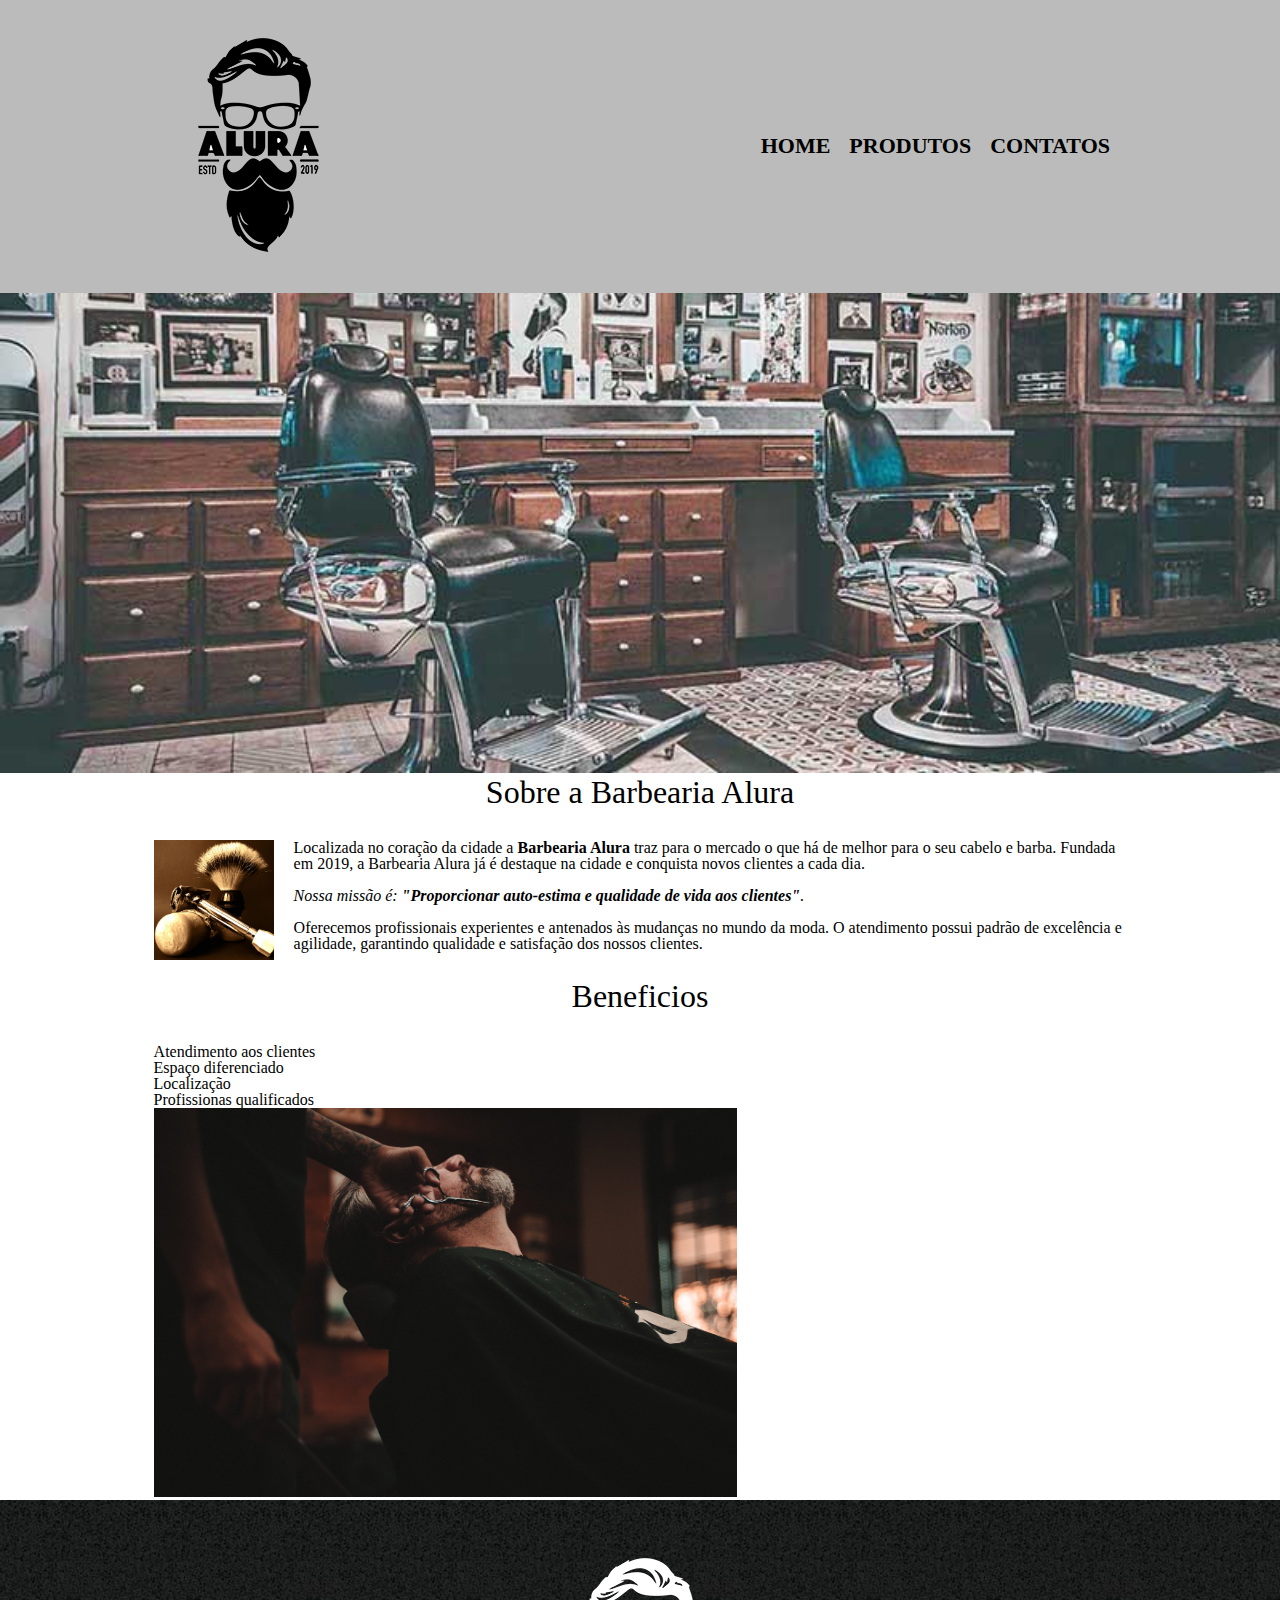
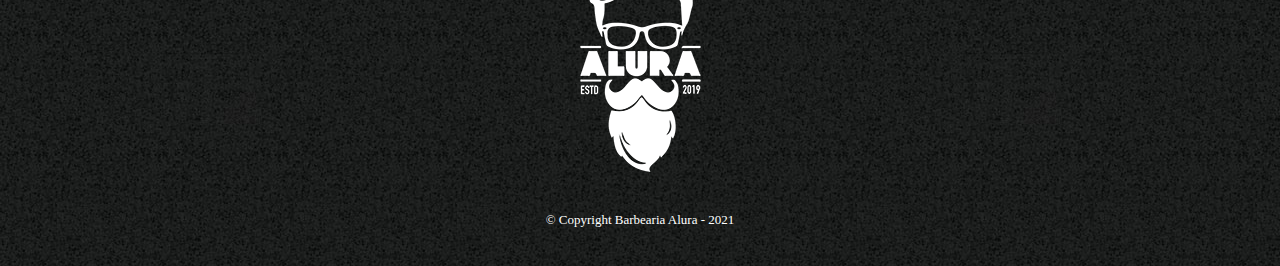
<file: Aula1/index.html>
<!DOCTYPE html>

<html lang="pt-br">

    <head>
        <meta charset="UTF-8">
        <title>Barbearia Alura</title>
        <link rel="stylesheet" href="reset.css">
        <link rel="stylesheet" href="style.css">        
    </head>

    <body>
        <header>
            <div class="box">
                <h1><img src="imagens\logo.png" alt="Logo da Barbearia Alura"></h1>
                <nav>
                    <ul>
                        <li><a href="index.html">Home</a></li>
                        <li><a href="produtos.html">Produtos</a></li>
                        <li><a href="contatos.html">Contatos</a></li>
                    </ul>
                </nav>
            </div>
        </header>

        <img class="banner" src="banner.jpg" alt="">

        <main class="main-index">
            <section class="main">
                <h2 class="main-title">Sobre a Barbearia Alura</h2>

                <img class="utensils" src="utensilios.jpg" alt="Utensílios do barbeiro.">
                <p>Localizada no coração da cidade a <strong>Barbearia Alura</strong> traz para o mercado o que há de melhor para o seu cabelo e barba. 
                Fundada em 2019, a Barbearia Alura já é destaque na cidade e conquista novos clientes a cada dia.</p>

                <p id="mission"><em>Nossa missão é: <strong>"Proporcionar auto-estima e qualidade de vida aos clientes"</strong>.</em></p>

                <p>Oferecemos profissionais experientes e antenados às mudanças no mundo da moda. 
                O atendimento possui padrão de excelência e agilidade, garantindo qualidade e satisfação dos nossos clientes.</p>
            </section>

            <section class="benefits">
                <h3 class="main-title">Beneficios</h3>

                <ul>
                    <li class="itens">Atendimento aos clientes</li>
                    <li class="itens">Espaço diferenciado</li>
                    <li class="itens">Localização</li>
                    <li class="itens">Profissionas qualificados</li>
                </ul>

                <img src="beneficios.jpg" class="imagebenefits" alt="">
            </section>
        </main>
        <footer>
            <img src="imagens\logo-branco.png" alt="Logo da Barbearia Alura">
            <p class="copyright">&copy; Copyright Barbearia Alura - 2021</p>
        </footer>
    </body>
    
</html>
</file>
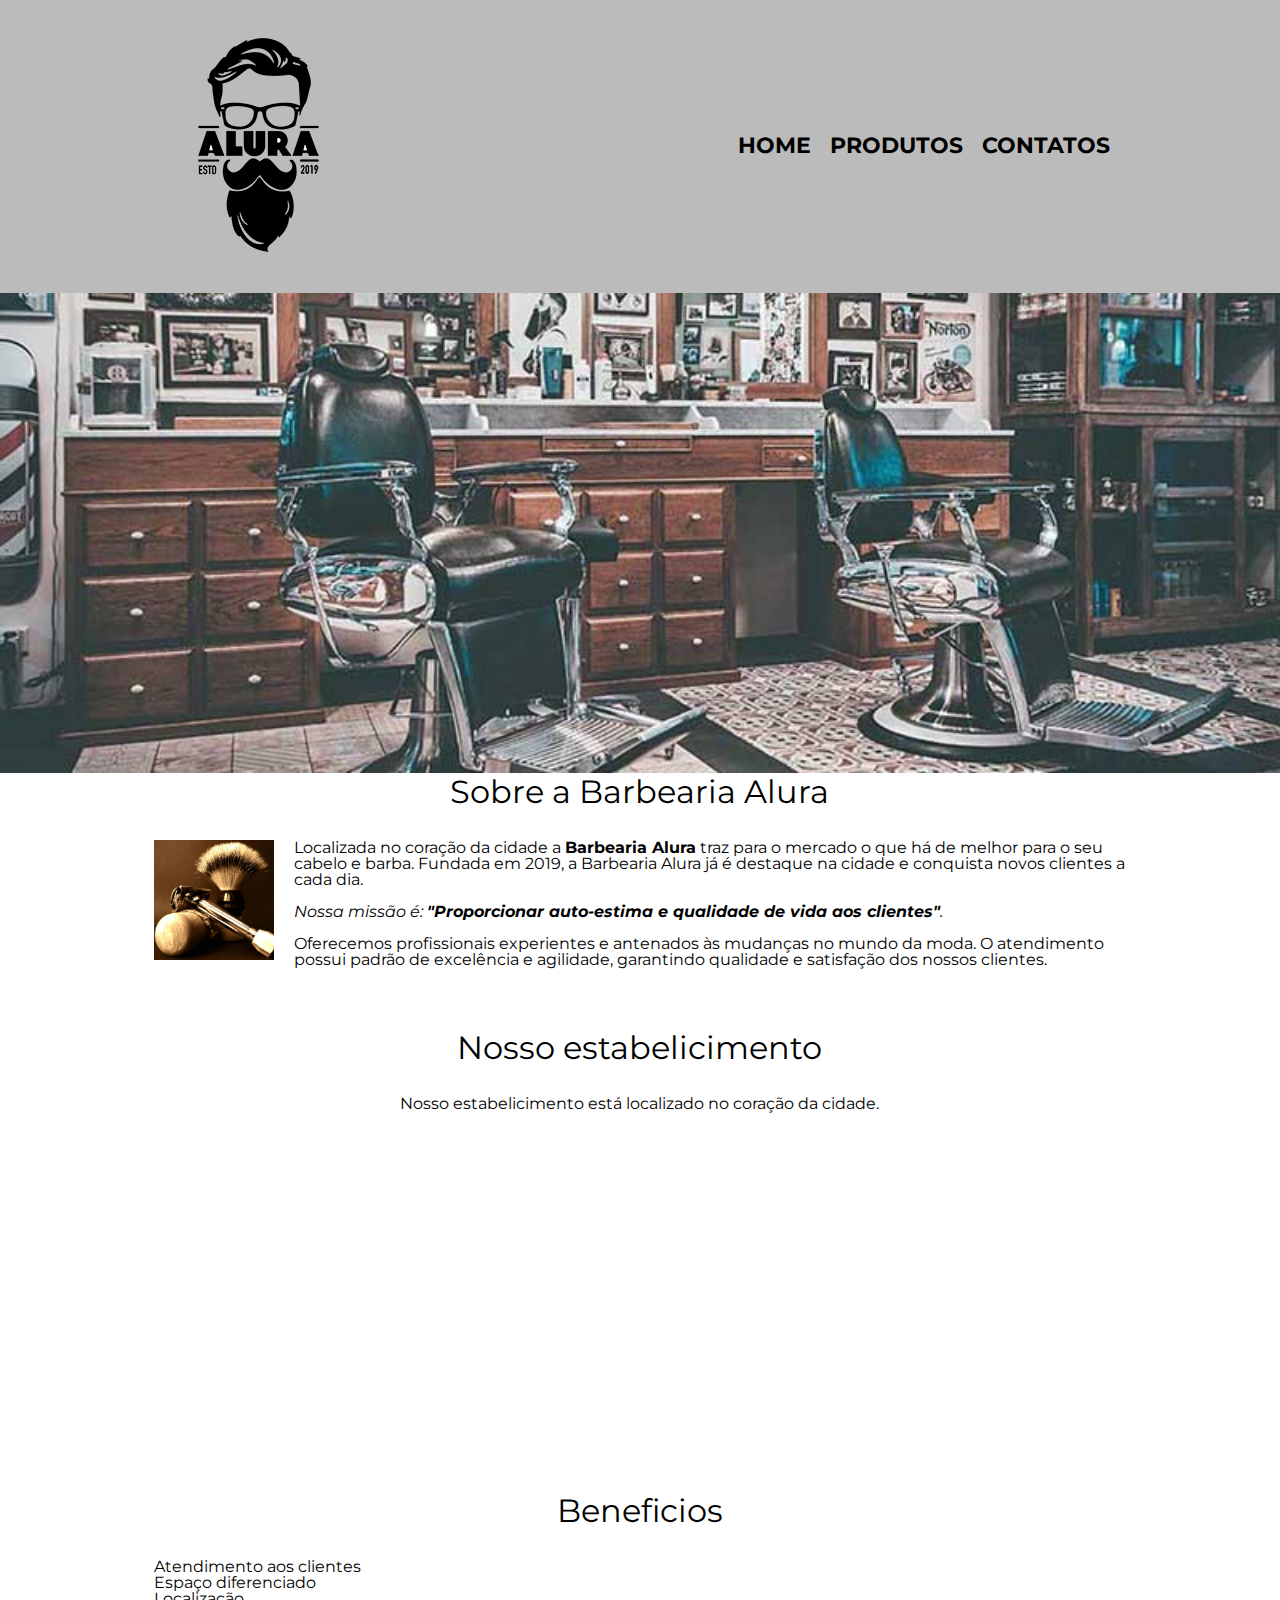
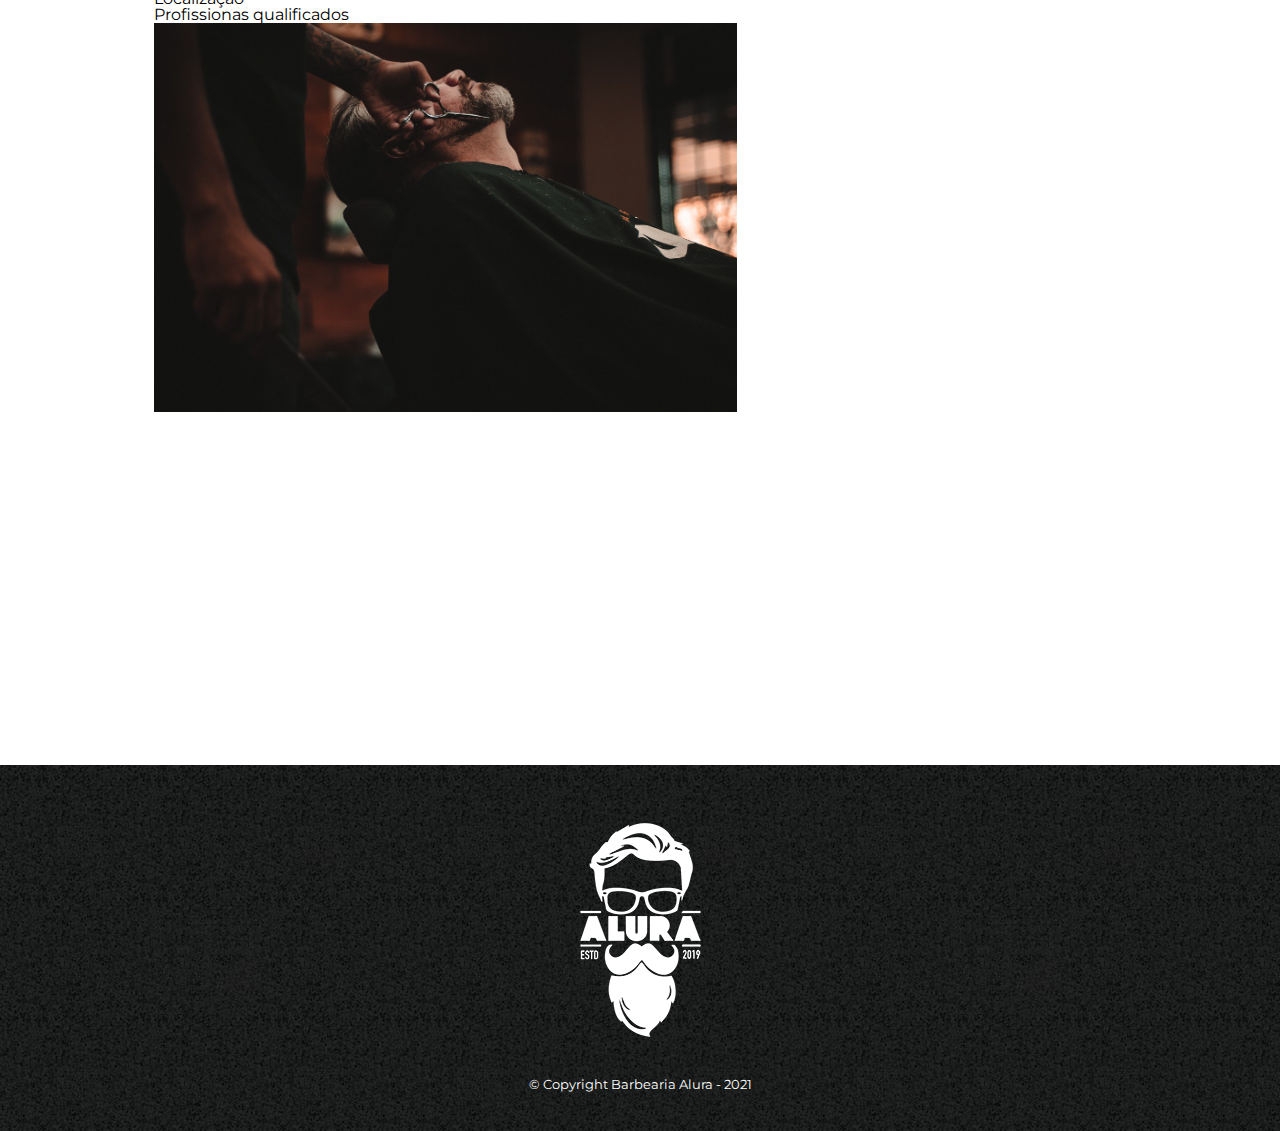
<file: Aula2/index.html>
<!DOCTYPE html>

<html lang="pt-br">

    <head>
        <meta charset="UTF-8">
        <title>Barbearia Alura</title>
        <link rel="stylesheet" href="reset.css">
        <link rel="stylesheet" href="style.css"> 
        <link href="https://fonts.googleapis.com/css?family=Montserrat&display=swap" rel="stylesheet">       
    </head>

    <body>
        <header>
            <div class="box">
                <h1><img src="imagens\logo.png" alt="Logo da Barbearia Alura"></h1>
                <nav>
                    <ul>
                        <li><a href="index.html">Home</a></li>
                        <li><a href="produtos.html">Produtos</a></li>
                        <li><a href="contatos.html">Contatos</a></li>
                    </ul>
                </nav>
            </div>
        </header>

        <img class="banner" src="banner.jpg" alt="">

        <main class="main-index">
            <section class="main">
                <h2 class="main-title">Sobre a Barbearia Alura</h2>

                <img class="utensils" src="utensilios.jpg" alt="Utensílios do barbeiro.">
                <p>Localizada no coração da cidade a <strong>Barbearia Alura</strong> traz para o mercado o que há de melhor para o seu cabelo e barba. 
                Fundada em 2019, a Barbearia Alura já é destaque na cidade e conquista novos clientes a cada dia.</p>

                <p id="mission"><em>Nossa missão é: <strong>"Proporcionar auto-estima e qualidade de vida aos clientes"</strong>.</em></p>

                <p>Oferecemos profissionais experientes e antenados às mudanças no mundo da moda. 
                O atendimento possui padrão de excelência e agilidade, garantindo qualidade e satisfação dos nossos clientes.</p>
            </section>

            <section class="map">
                <h3 class="main-title">Nosso estabelicimento</h3>
                <p>Nosso estabelicimento está localizado no coração da cidade.</p>
                <iframe src="https://www.google.com/maps/embed?pb=!1m18!1m12!1m3!1d3656.448598130907!2d-46.634653385542414!3d-
                23.588239368469353!2m3!1f0!2f0!3f0!3m2!1i1024!2i768!4f13.1!3m3!1m2!1s0x94ce5a2b2ed7f3a1%3A0xab35da2f5ca62674!2
                sCaelum%20-%20Escola%20de%20Tecnologia!5e0!3m2!1spt-BR!2sbr!4v1580916426151!5m2!1spt-BR!2sbr" 
                width="100%" height="300" frameborder="0" style="border:0;" allowfullscreen=""></iframe>

            </section>

            <section class="benefits">
                <h3 class="main-title">Beneficios</h3>

                <ul>
                    <li class="itens">Atendimento aos clientes</li>
                    <li class="itens">Espaço diferenciado</li>
                    <li class="itens">Localização</li>
                    <li class="itens">Profissionas qualificados</li>
                </ul>

                <img src="beneficios.jpg" class="imagebenefits" alt="">
                <div class="video">
                    <iframe width="560" height="315" src="https://www.youtube.com/embed/wcVVXUV0YUY" 
                    frameborder="0" allow="accelerometer; autoplay; encrypted-media; gyroscope; picture-in-picture" allowfullscreen>
                    </iframe>
                </div>
            </section>
        </main>
        <footer>
            <img src="imagens\logo-branco.png" alt="Logo da Barbearia Alura">
            <p class="copyright">&copy; Copyright Barbearia Alura - 2021</p>
        </footer>
    </body>
    
</html>
</file>
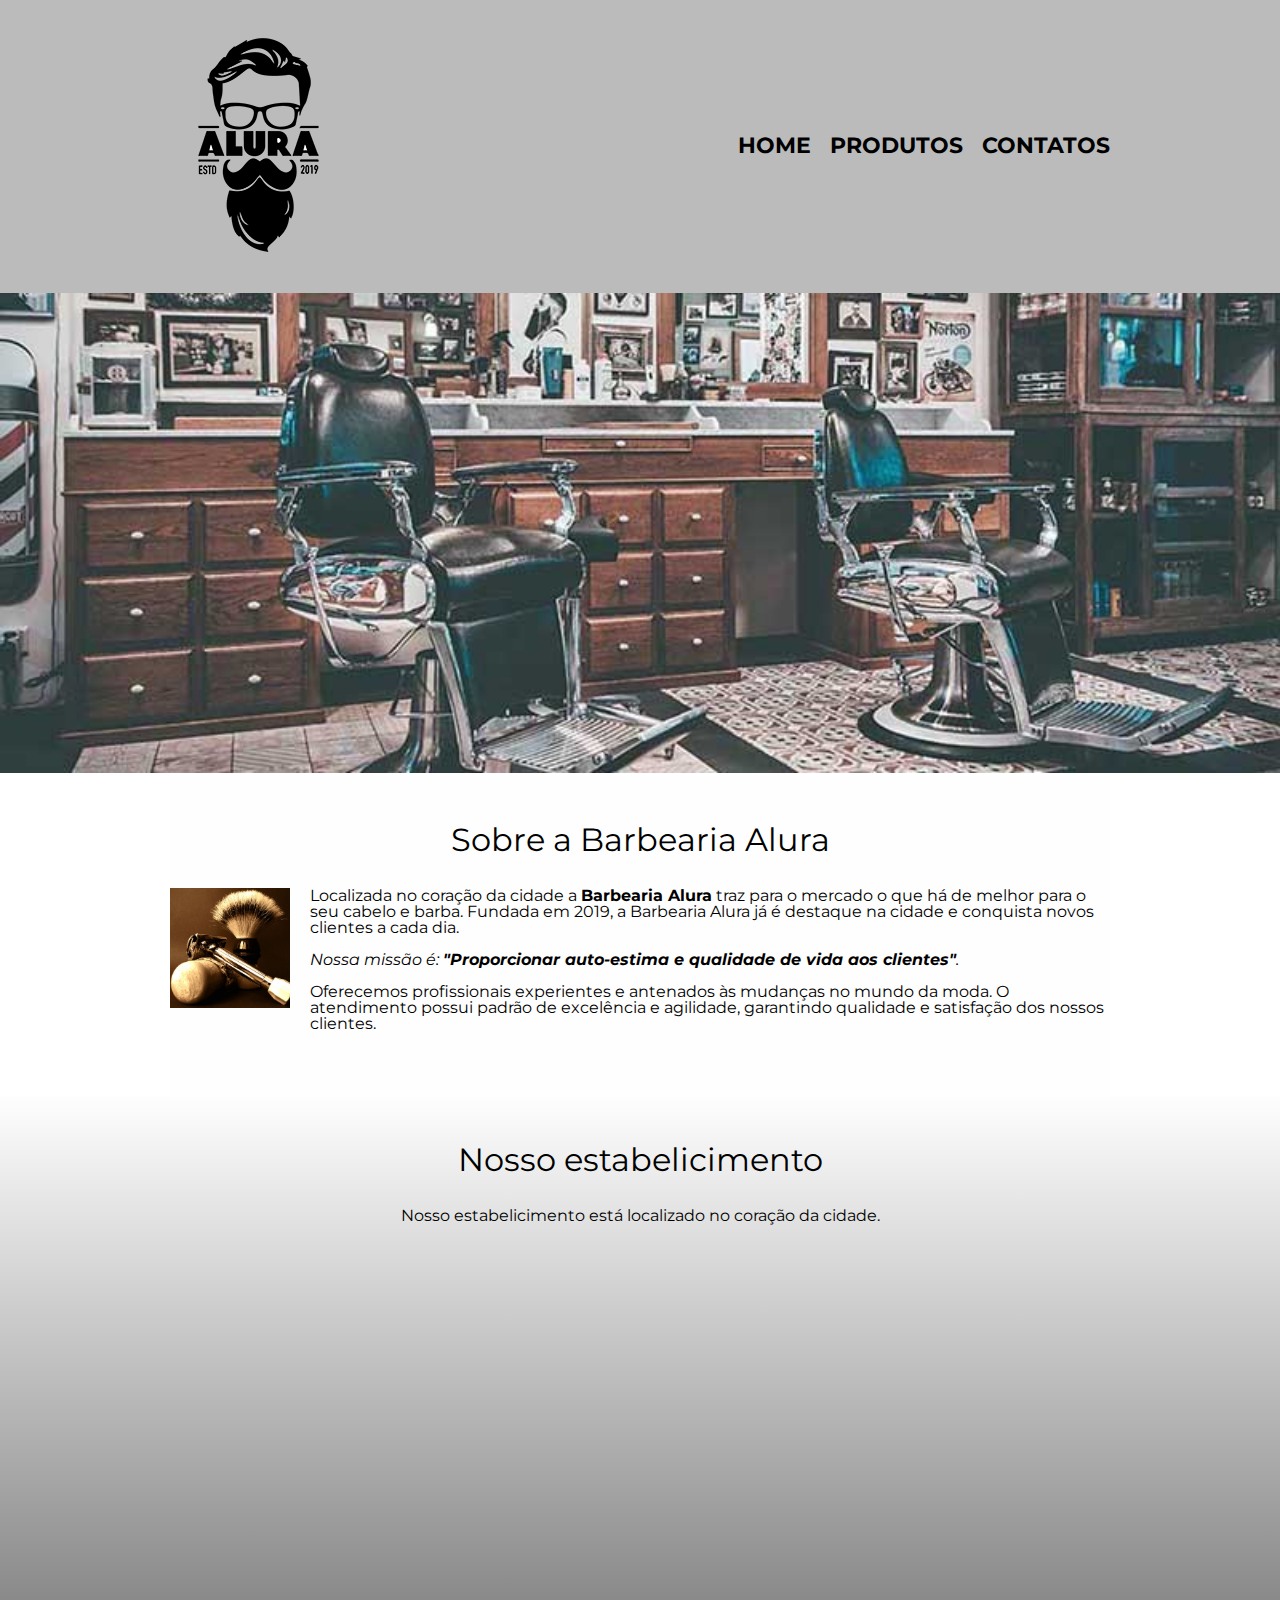
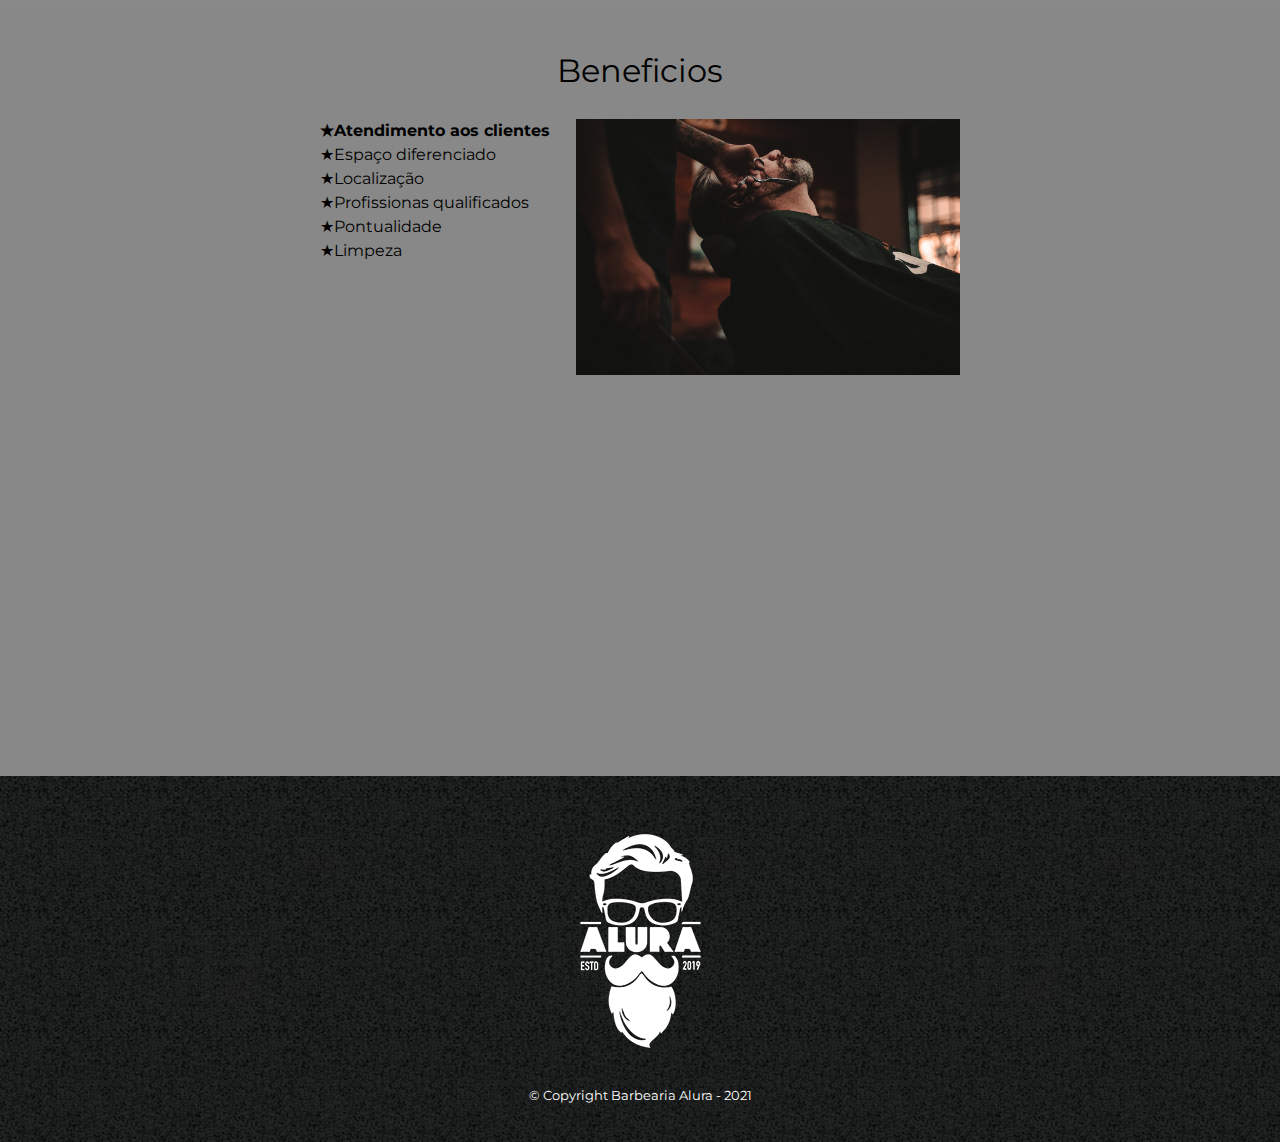
<file: Aula3/index.html>
<!DOCTYPE html>

<html lang="pt-br">

    <head>
        <meta charset="UTF-8">
        <title>Barbearia Alura</title>
        <link rel="stylesheet" href="reset.css">
        <link rel="stylesheet" href="style.css"> 
        <link href="https://fonts.googleapis.com/css?family=Montserrat&display=swap" rel="stylesheet">       
    </head>

    <body>
        <header>
            <div class="box">
                <h1><img src="imagens\logo.png" alt="Logo da Barbearia Alura"></h1>
                <nav>
                    <ul>
                        <li><a href="index.html">Home</a></li>
                        <li><a href="produtos.html">Produtos</a></li>
                        <li><a href="contatos.html">Contatos</a></li>
                    </ul>
                </nav>
            </div>
        </header>

        <img class="banner" src="banner.jpg" alt="">

        <main class="main-index">
            <section class="main">
                <h2 class="main-title">Sobre a Barbearia Alura</h2>

                <img class="utensils" src="utensilios.jpg" alt="Utensílios do barbeiro.">
                <p>Localizada no coração da cidade a <strong>Barbearia Alura</strong> traz para o mercado o que há de melhor para o seu cabelo e barba. 
                Fundada em 2019, a Barbearia Alura já é destaque na cidade e conquista novos clientes a cada dia.</p>

                <p id="mission"><em>Nossa missão é: <strong>"Proporcionar auto-estima e qualidade de vida aos clientes"</strong>.</em></p>

                <p>Oferecemos profissionais experientes e antenados às mudanças no mundo da moda. 
                O atendimento possui padrão de excelência e agilidade, garantindo qualidade e satisfação dos nossos clientes.</p>
            </section>

            <section class="map">
                <h3 class="main-title">Nosso estabelicimento</h3>
                <p>Nosso estabelicimento está localizado no coração da cidade.</p>
                <div class="map-content"> 
                    <iframe src="https://www.google.com/maps/embed?pb=!1m18!1m12!1m3!1d3656.448598130907!2d-46.634653385542414!3d-
                    23.588239368469353!2m3!1f0!2f0!3f0!3m2!1i1024!2i768!4f13.1!3m3!1m2!1s0x94ce5a2b2ed7f3a1%3A0xab35da2f5ca62674!2
                    sCaelum%20-%20Escola%20de%20Tecnologia!5e0!3m2!1spt-BR!2sbr!4v1580916426151!5m2!1spt-BR!2sbr" 
                    width="100%" height="300" frameborder="0" style="border:0;" allowfullscreen=""></iframe>
                </div>
            </section>

            <section class="benefits">
                <h3 class="main-title">Beneficios</h3>

                <div class="content-benefits">
                    <ul class="list-benefits">
                        <li class="itens">Atendimento aos clientes</li>
                        <li class="itens">Espaço diferenciado</li>
                        <li class="itens">Localização</li>
                        <li class="itens">Profissionas qualificados</li>
                        <li class="itens">Pontualidade</li>
                        <li class="itens">Limpeza</li>
                    </ul><img src="beneficios.jpg" class="image-benefits" alt="">
                </div>
                <div class="video">
                    <iframe width="560" height="315" src="https://www.youtube.com/embed/wcVVXUV0YUY" 
                    frameborder="0" allow="accelerometer; autoplay; encrypted-media; gyroscope; picture-in-picture" allowfullscreen>
                    </iframe>
                </div>
            </section>
        </main>
        <footer>
            <img src="imagens\logo-branco.png" alt="Logo da Barbearia Alura">
            <p class="copyright">&copy; Copyright Barbearia Alura - 2021</p>
        </footer>
    </body>
    
</html>
</file>
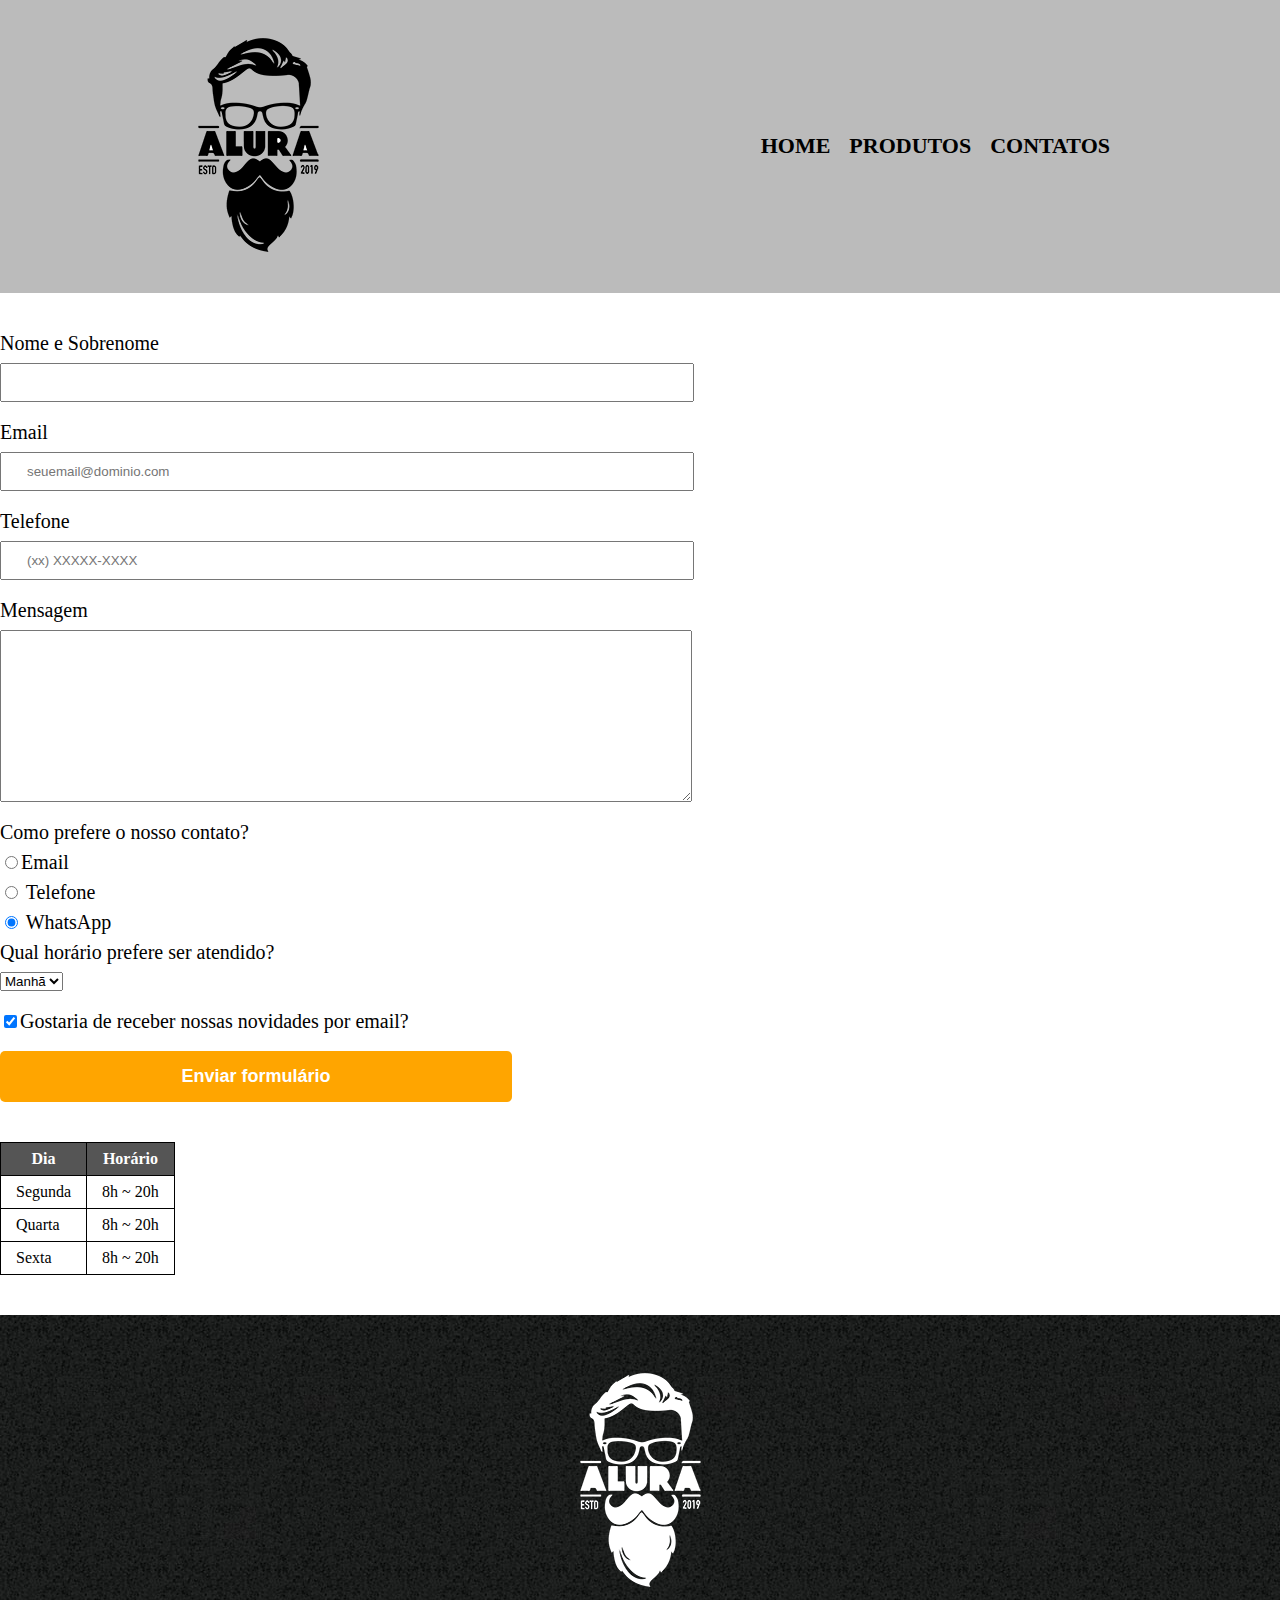
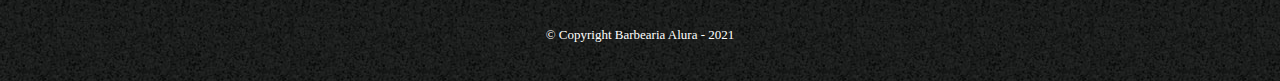
<file: Aula1/contato.html>
<!DOCTYPE html>

<html lang="pt-br">

    <head>
        <meta charset="UTF-8">
        <title>Produtos - Barbearia Alura</title>
        <link rel="stylesheet" href="reset.css">
        <link rel="stylesheet" href="style.css">
    </head>

    <body>
        <header>
            <div class="box">
                <h1><img src="imagens\logo.png" alt="Logo da Barbearia Alura"></h1>
                <nav>
                    <ul>
                        <li><a href="index.html">Home</a></li>
                        <li><a href="produtos.html">Produtos</a></li>
                        <li><a href="contatos.html">Contatos</a></li>
                    </ul>
                </nav>
            </div>
        </header>

        <main>
            <form>
                <label for="nomesobrenome">Nome e Sobrenome</label>
                <input type="text" class="input-padrao" id="nomesobrenome" required> 

                <label for="email">Email</label>
                <input type="email" class="input-padrao" id="email" required placeholder="seuemail@dominio.com">

                <label for="telefone">Telefone</label>
                <input type="tel" class="input-padrao" id="telefone" required placeholder="(xx) XXXXX-XXXX">

                <label for="mensagem">Mensagem</label>
                <textarea class="input-padrao" id="mensagem" cols="70" rows="10"></textarea required>

                <fieldset>
                    <legend>Como prefere o nosso contato?</legend>
                    <label for="radio-email"><input type="radio" name="contato" value="email" id="radio-email">Email</label>

                    <label for="radio-telefone"><input type="radio" name="contato" value="telefone" id="radio-telefone"> Telefone</label>

                    <label for="radio-whatsapp"><input type="radio" name="contato" value="whatsapp" id="radio-whatsapp" checked> WhatsApp</label>
                </fieldset>

                <fieldset>
                    <legend>Qual horário prefere ser atendido?</legend>
                    <select>
                        <option>Manhã</option>
                        <option>Tarde</option>
                        <option>Noite</option>
                    </select>
                </fieldset>

                <label class="checkbox"><input type="checkbox" checked>Gostaria de receber nossas novidades por email?</label>

                <input type="submit" value="Enviar formulário" class="enviar">
            </form>

            <table>
                <thead>
                    <tr>
                        <th>Dia</th>
                        <th>Horário</th>
                    </tr>
                </thead>
                <tbody>
                    <tr>
                        <td>Segunda</td>
                        <td>8h ~ 20h</td>
                    </tr>
                    <tr>
                        <td>Quarta</td>
                        <td>8h ~ 20h</td>
                    </tr>
                    <tr>
                        <td>Sexta</td>
                        <td>8h ~ 20h</td>
                    </tr>
                </tbody>
            </table>
        </main>

        <footer>
            <img src="imagens\logo-branco.png" alt="Logo da Barbearia Alura">
            <p class="copyright">&copy; Copyright Barbearia Alura - 2021</p>
        </footer>
    </body>
</html>
</file>
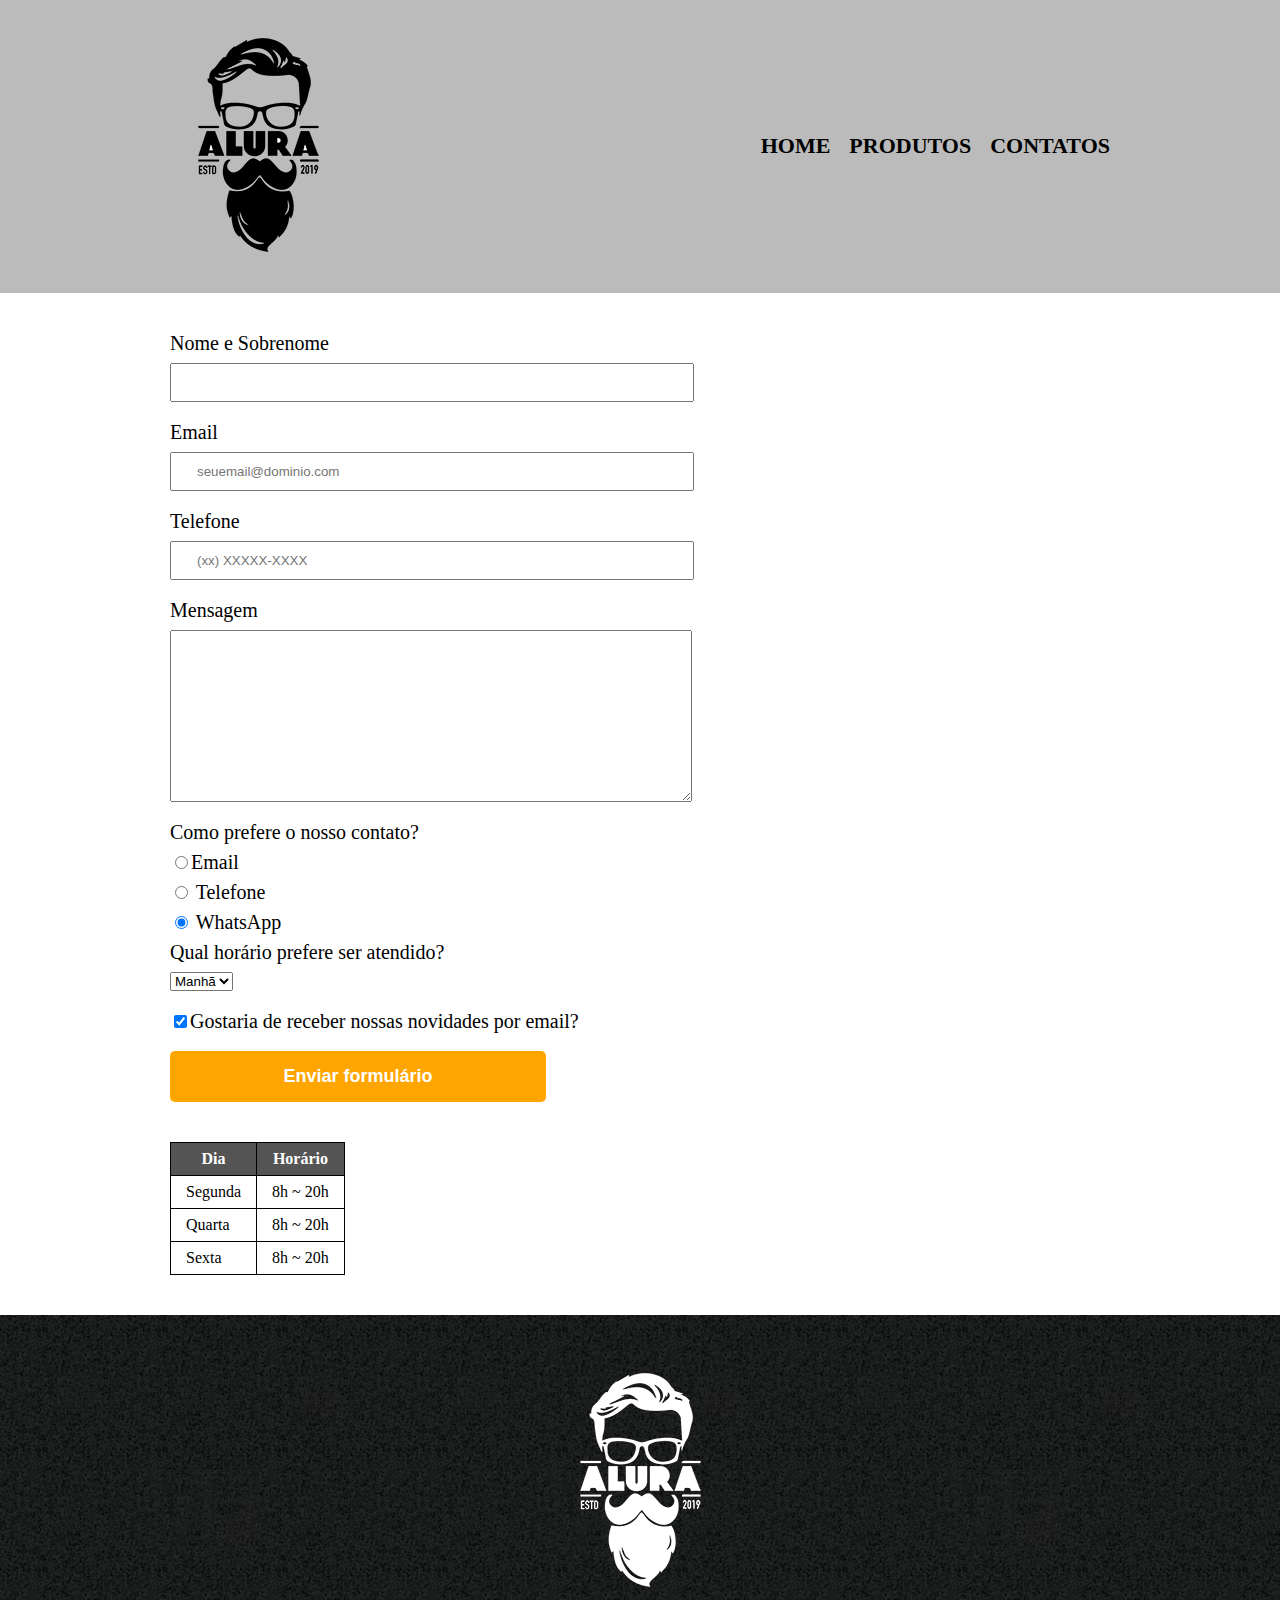
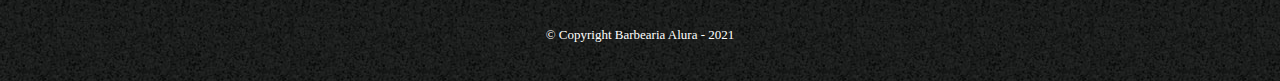
<file: Aula1/contatos.html>
<!DOCTYPE html>

<html lang="pt-br">

    <head>
        <meta charset="UTF-8">
        <title>Produtos - Barbearia Alura</title>
        <link rel="stylesheet" href="reset.css">
        <link rel="stylesheet" href="style.css">
    </head>

    <body>
        <header>
            <div class="box">
                <h1><img src="imagens\logo.png" alt="Logo da Barbearia Alura"></h1>
                <nav>
                    <ul>
                        <li><a href="index.html">Home</a></li>
                        <li><a href="produtos.html">Produtos</a></li>
                        <li><a href="contatos.html">Contatos</a></li>
                    </ul>
                </nav>
            </div>
        </header>

        <main class="main-contatos">
            <form>
                <label for="nomesobrenome">Nome e Sobrenome</label>
                <input type="text" class="input-padrao" id="nomesobrenome" required> 

                <label for="email">Email</label>
                <input type="email" class="input-padrao" id="email" required placeholder="seuemail@dominio.com">

                <label for="telefone">Telefone</label>
                <input type="tel" class="input-padrao" id="telefone" required placeholder="(xx) XXXXX-XXXX">

                <label for="mensagem">Mensagem</label>
                <textarea class="input-padrao" id="mensagem" cols="70" rows="10"></textarea required>

                <fieldset>
                    <legend>Como prefere o nosso contato?</legend>
                    <label for="radio-email"><input type="radio" name="contato" value="email" id="radio-email">Email</label>

                    <label for="radio-telefone"><input type="radio" name="contato" value="telefone" id="radio-telefone"> Telefone</label>

                    <label for="radio-whatsapp"><input type="radio" name="contato" value="whatsapp" id="radio-whatsapp" checked> WhatsApp</label>
                </fieldset>

                <fieldset>
                    <legend>Qual horário prefere ser atendido?</legend>
                    <select>
                        <option>Manhã</option>
                        <option>Tarde</option>
                        <option>Noite</option>
                    </select>
                </fieldset>

                <label class="checkbox"><input type="checkbox" checked>Gostaria de receber nossas novidades por email?</label>

                <input type="submit" value="Enviar formulário" class="enviar">
            </form>

            <table>
                <thead>
                    <tr>
                        <th>Dia</th>
                        <th>Horário</th>
                    </tr>
                </thead>
                <tbody>
                    <tr>
                        <td>Segunda</td>
                        <td>8h ~ 20h</td>
                    </tr>
                    <tr>
                        <td>Quarta</td>
                        <td>8h ~ 20h</td>
                    </tr>
                    <tr>
                        <td>Sexta</td>
                        <td>8h ~ 20h</td>
                    </tr>
                </tbody>
            </table>
        </main>

        <footer>
            <img src="imagens\logo-branco.png" alt="Logo da Barbearia Alura">
            <p class="copyright">&copy; Copyright Barbearia Alura - 2021</p>
        </footer>
    </body>
</html>
</file>
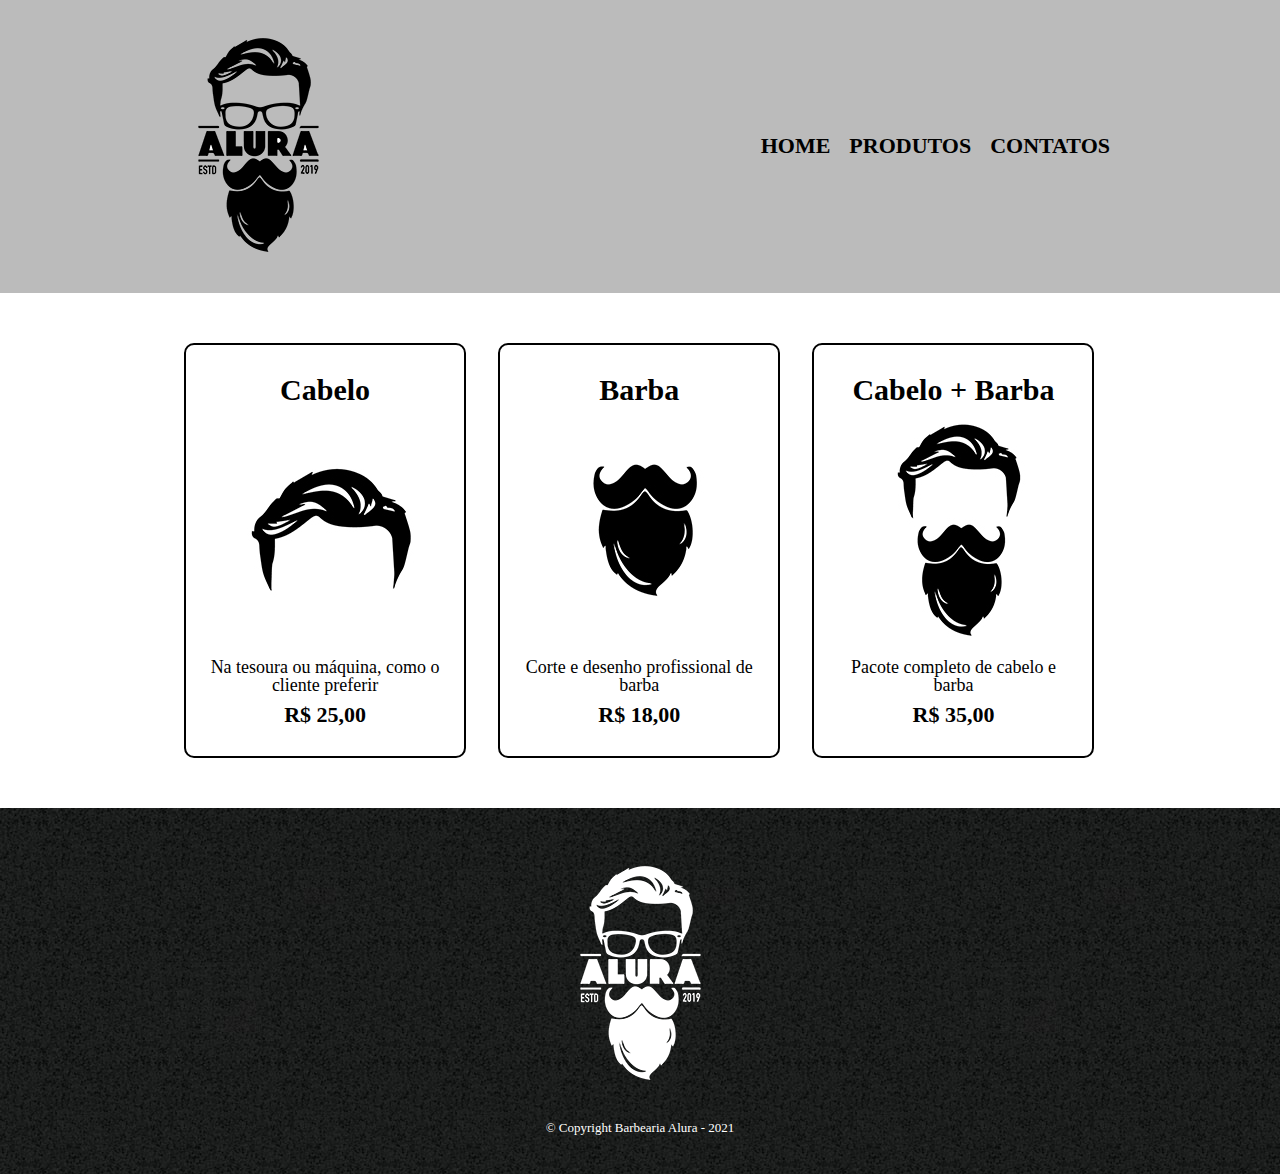
<file: Aula1/produtos.html>
<!DOCTYPE html>

<html lang="pt-br">

    <head>
        <meta charset="UTF-8">
        <title>Produtos - Barbearia Alura</title>
        <link rel="stylesheet" href="reset.css">
        <link rel="stylesheet" href="style.css">
    </head>

    <body>
        <header>
            <div class="box">
                <h1><img src="imagens\logo.png" alt=""></h1>
                <nav>
                    <ul>
                        <li><a href="index.html">Home</a></li>
                        <li><a href="produtos.html">Produtos</a></li>
                        <li><a href="contatos.html">Contatos</a></li>
                    </ul>
                </nav>
            </div>
        </header>

        <main>
            <ul class="product">
                <li>
                    <h2>Cabelo</h2>
                    <img src="imagens\cabelo.jpg">
                    <p class="product-description">Na tesoura ou máquina, como o cliente preferir</p>
                    <p class="product-prize">R$ 25,00</p>
                </li>
                <li>
                    <h2>Barba</h2>
                    <img src="imagens\barba.jpg">
                    <p class="product-description">Corte e desenho profissional de barba</p>
                    <p class="product-prize">R$ 18,00</p>
                </li>
                <li>
                    <h2>Cabelo + Barba</h2>
                    <img src="imagens\cabelo+barba.jpg">
                    <p class="product-description">Pacote completo de cabelo e barba</p>
                    <p class="product-prize">R$ 35,00</p>
                </li>
            </ul>
        </main>

        <footer>
            <img src="imagens\logo-branco.png">
            <p class="copyright">&copy; Copyright Barbearia Alura - 2021</p>
        </footer>
    </body>
</html>
</file>
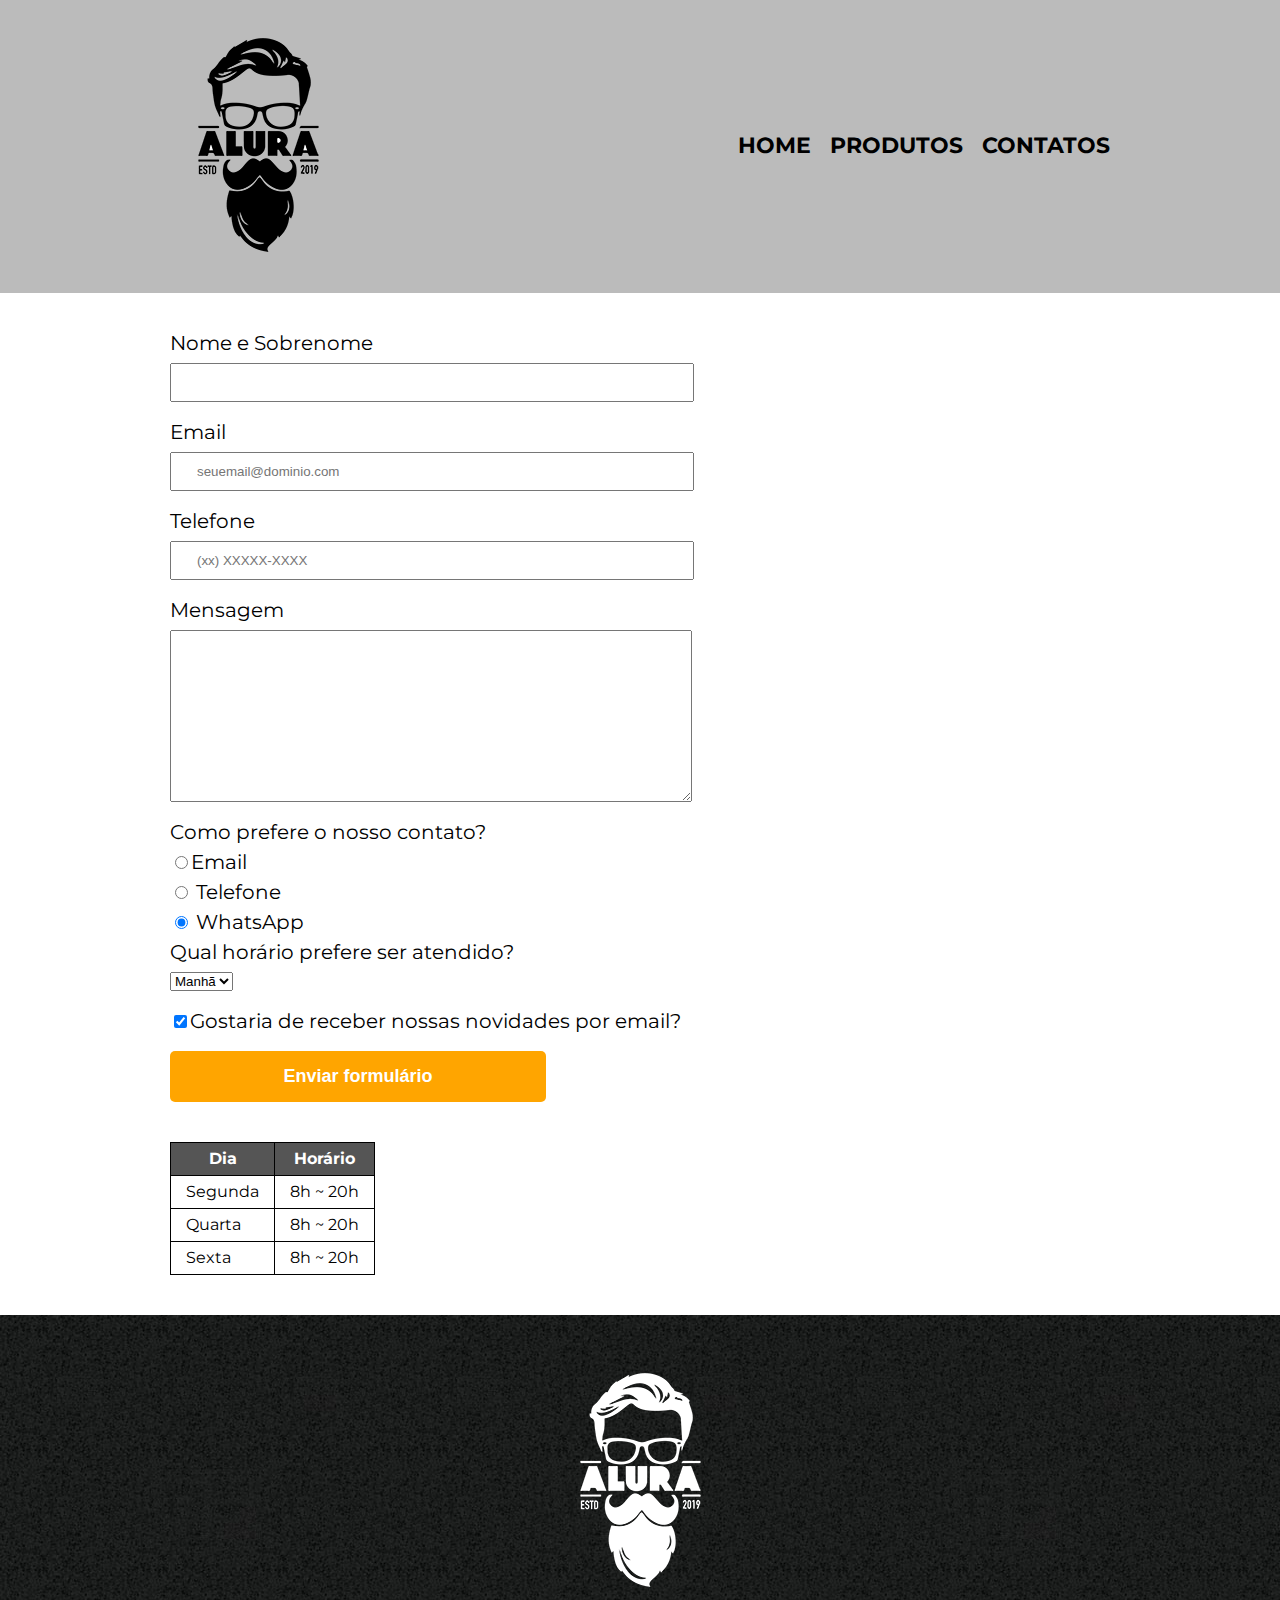
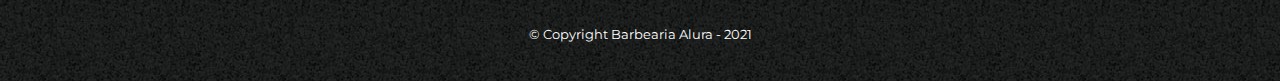
<file: Aula2/contatos.html>
<!DOCTYPE html>

<html lang="pt-br">

    <head>
        <meta charset="UTF-8">
        <title>Produtos - Barbearia Alura</title>
        <link rel="stylesheet" href="reset.css">
        <link rel="stylesheet" href="style.css">
        <link href="https://fonts.googleapis.com/css?family=Montserrat&display=swap" rel="stylesheet">
    </head>

    <body>
        <header>
            <div class="box">
                <h1><img src="imagens\logo.png" alt="Logo da Barbearia Alura"></h1>
                <nav>
                    <ul>
                        <li><a href="index.html">Home</a></li>
                        <li><a href="produtos.html">Produtos</a></li>
                        <li><a href="contatos.html">Contatos</a></li>
                    </ul>
                </nav>
            </div>
        </header>

        <main class="main-contatos">
            <form>
                <label for="nomesobrenome">Nome e Sobrenome</label>
                <input type="text" class="input-padrao" id="nomesobrenome" required> 

                <label for="email">Email</label>
                <input type="email" class="input-padrao" id="email" required placeholder="seuemail@dominio.com">

                <label for="telefone">Telefone</label>
                <input type="tel" class="input-padrao" id="telefone" required placeholder="(xx) XXXXX-XXXX">

                <label for="mensagem">Mensagem</label>
                <textarea class="input-padrao" id="mensagem" cols="70" rows="10"></textarea required>

                <fieldset>
                    <legend>Como prefere o nosso contato?</legend>
                    <label for="radio-email"><input type="radio" name="contato" value="email" id="radio-email">Email</label>

                    <label for="radio-telefone"><input type="radio" name="contato" value="telefone" id="radio-telefone"> Telefone</label>

                    <label for="radio-whatsapp"><input type="radio" name="contato" value="whatsapp" id="radio-whatsapp" checked> WhatsApp</label>
                </fieldset>

                <fieldset>
                    <legend>Qual horário prefere ser atendido?</legend>
                    <select>
                        <option>Manhã</option>
                        <option>Tarde</option>
                        <option>Noite</option>
                    </select>
                </fieldset>

                <label class="checkbox"><input type="checkbox" checked>Gostaria de receber nossas novidades por email?</label>

                <input type="submit" value="Enviar formulário" class="enviar">
            </form>

            <table>
                <thead>
                    <tr>
                        <th>Dia</th>
                        <th>Horário</th>
                    </tr>
                </thead>
                <tbody>
                    <tr>
                        <td>Segunda</td>
                        <td>8h ~ 20h</td>
                    </tr>
                    <tr>
                        <td>Quarta</td>
                        <td>8h ~ 20h</td>
                    </tr>
                    <tr>
                        <td>Sexta</td>
                        <td>8h ~ 20h</td>
                    </tr>
                </tbody>
            </table>
        </main>

        <footer>
            <img src="imagens\logo-branco.png" alt="Logo da Barbearia Alura">
            <p class="copyright">&copy; Copyright Barbearia Alura - 2021</p>
        </footer>
    </body>
</html>
</file>
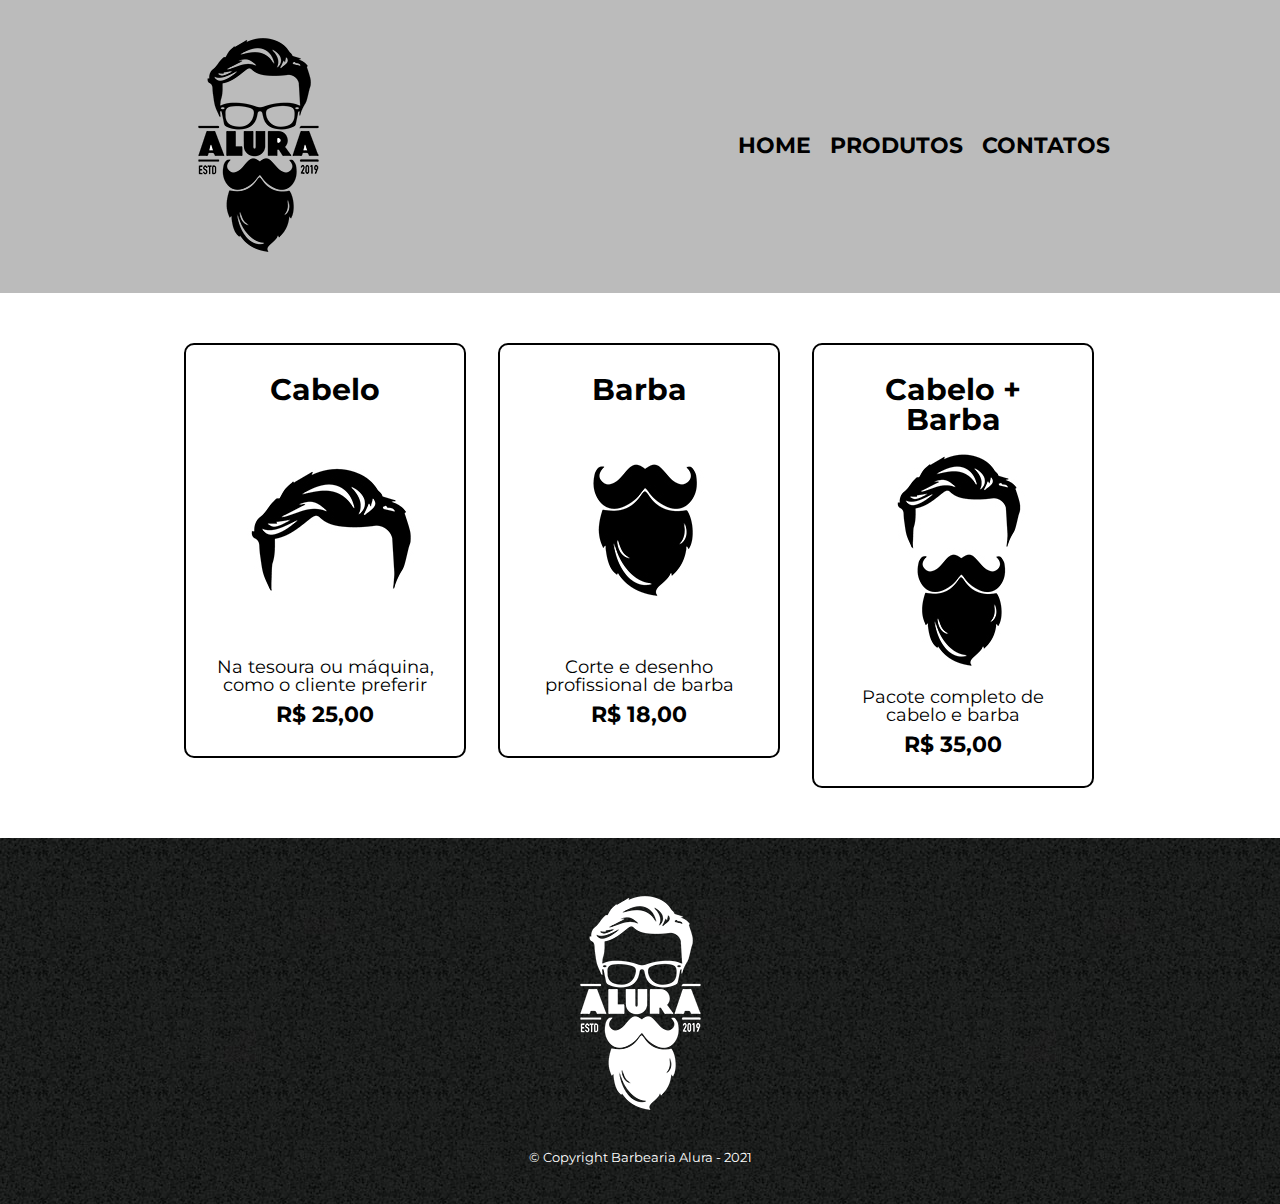
<file: Aula2/produtos.html>
<!DOCTYPE html>

<html lang="pt-br">

    <head>
        <meta charset="UTF-8">
        <title>Produtos - Barbearia Alura</title>
        <link rel="stylesheet" href="reset.css">
        <link rel="stylesheet" href="style.css">
        <link href="https://fonts.googleapis.com/css?family=Montserrat&display=swap" rel="stylesheet">
    </head>

    <body>
        <header>
            <div class="box">
                <h1><img src="imagens\logo.png" alt=""></h1>
                <nav>
                    <ul>
                        <li><a href="index.html">Home</a></li>
                        <li><a href="produtos.html">Produtos</a></li>
                        <li><a href="contatos.html">Contatos</a></li>
                    </ul>
                </nav>
            </div>
        </header>

        <main>
            <ul class="product">
                <li>
                    <h2>Cabelo</h2>
                    <img src="imagens\cabelo.jpg">
                    <p class="product-description">Na tesoura ou máquina, como o cliente preferir</p>
                    <p class="product-prize">R$ 25,00</p>
                </li>
                <li>
                    <h2>Barba</h2>
                    <img src="imagens\barba.jpg">
                    <p class="product-description">Corte e desenho profissional de barba</p>
                    <p class="product-prize">R$ 18,00</p>
                </li>
                <li>
                    <h2>Cabelo + Barba</h2>
                    <img src="imagens\cabelo+barba.jpg">
                    <p class="product-description">Pacote completo de cabelo e barba</p>
                    <p class="product-prize">R$ 35,00</p>
                </li>
            </ul>
        </main>

        <footer>
            <img src="imagens\logo-branco.png">
            <p class="copyright">&copy; Copyright Barbearia Alura - 2021</p>
        </footer>
    </body>
</html>
</file>
<file: Aula1/style.css>
body{
    background-color:white;
    color: black;
}

header{
    background-color: #BBBBBB;
    padding: 20px 0;
}

nav li{
    display: inline;
    margin-left: 15px;
}

nav a {
    text-transform: uppercase;
    color:black;
    font-weight: bold;
    font-size: 22px;
    text-decoration: none;
}
nav a:hover {
    color: #C78C19;
    text-decoration: underline;
}

nav{
    position: absolute;
    top: 115px;
    right: 0;
}
 .box{
     position: relative;
     width: 940px;
     margin: 0 auto;
 }

 .product{
     width: 940px;
     margin: 0 auto;
     padding: 50px 0;
 }

 .product li{
     display: inline-block;
     text-align: center;
     width: 30%;
     vertical-align: top;
     margin: 0 1.5%;
     padding: 30px 20px;
     box-sizing: border-box;
     border: 2px solid black;
     border-radius: 10px;
 }

 .product li:hover {
     border-color: #C78C19;
 }

 .product li:hover h2{
     font-size: 34px;
 }

 .product li:active {
     border-color: #088C19;
 }

 .product h2{
     font-size: 30px;
     font-weight: bold;
 }

 .product-description{
     font-size: 18px;
 }

 .product-prize{
     font-size: 22px;
     font-weight: bold;
     margin-top: 10px;
 }

 footer{
     text-align: center;
     background: url("imagens/bg.jpg");
     padding: 40px 0;
 }

 .copyright{
     color:white;
     font-size: 13px;
     margin-top: 20px;
 }

 main{
     margin: 0 auto;
 }
 .main-contatos{
    width: 940px;

 }

 form{
     margin: 40px 0;
 }

 form label, form legend{
     display: block;
     font-size: 20px;
     margin: 0 0 10px;
 }

 .input-padrao{
     display: block;
     margin: 0 0 20px;
     padding: 10px 25px;
     width: 50%;
 }

 .checkbox{
     margin: 20px 0;
 }

 .enviar{
     width: 40%;
     padding: 15px 0;
     background: orange;
     color: white;
     font-weight: bold;
     font-size: 18px;
     border: none;
     border-radius: 5px;
     transition: 1s all;
     cursor: pointer;
 }

 .enviar:hover{
     background: darkorange;
     transform: scale(1.2)
 }

 table{
     margin: 20px 0 40px;
 }

 thead{
     background: #555555;
     color: white;
     font-weight: bold;
 }

 td, th{
     border: 1px solid #000000;
     padding: 8px 15px;
 }

 /* css da página inicial */
 .banner{
     width: 100%;
 }
 .main-index{
     width: 76%;
 }
 
 .main-title{
     text-align: center;
     font-size: 2em;
     margin: 0 0 1em;
     clear: left;
 }
.utensils{
    width: 120px;
    float: left;
    margin: 0 20px 20px 0;
}
 .main p{
     margin: 0 0 1em;
 }
 .main strong{
     font-weight: bold;
 }
 .main em{
     font-style: italic;
 }
 .imagebenefits{
     width: 60%;
 }
</file>
<file: Aula2/style.css>
body{
    font-family: 'Montserrat', sans-serif;
    background-color:white;
    color: black;
}

header{
    background-color: #BBBBBB;
    padding: 20px 0;
}

nav li{
    display: inline;
    margin-left: 15px;
}

nav a {
    text-transform: uppercase;
    color:black;
    font-weight: bold;
    font-size: 22px;
    text-decoration: none;
}
nav a:hover {
    color: #C78C19;
    text-decoration: underline;
}

nav{
    position: absolute;
    top: 115px;
    right: 0;
}
 .box{
     position: relative;
     width: 940px;
     margin: 0 auto;
 }

 .product{
     width: 940px;
     margin: 0 auto;
     padding: 50px 0;
 }

 .product li{
     display: inline-block;
     text-align: center;
     width: 30%;
     vertical-align: top;
     margin: 0 1.5%;
     padding: 30px 20px;
     box-sizing: border-box;
     border: 2px solid black;
     border-radius: 10px;
 }

 .product li:hover {
     border-color: #C78C19;
 }

 .product li:hover h2{
     font-size: 34px;
 }

 .product li:active {
     border-color: #088C19;
 }

 .product h2{
     font-size: 30px;
     font-weight: bold;
 }

 .product-description{
     font-size: 18px;
 }

 .product-prize{
     font-size: 22px;
     font-weight: bold;
     margin-top: 10px;
 }

 footer{
     text-align: center;
     background: url("imagens/bg.jpg");
     padding: 40px 0;
 }

 .copyright{
     color:white;
     font-size: 13px;
     margin-top: 20px;
 }

 main{
     margin: 0 auto;
 }
 .main-contatos{
    width: 940px;

 }

 form{
     margin: 40px 0;
 }

 form label, form legend{
     display: block;
     font-size: 20px;
     margin: 0 0 10px;
 }

 .input-padrao{
     display: block;
     margin: 0 0 20px;
     padding: 10px 25px;
     width: 50%;
 }

 .checkbox{
     margin: 20px 0;
 }

 .enviar{
     width: 40%;
     padding: 15px 0;
     background: orange;
     color: white;
     font-weight: bold;
     font-size: 18px;
     border: none;
     border-radius: 5px;
     transition: 1s all;
     cursor: pointer;
 }

 .enviar:hover{
     background: darkorange;
     transform: scale(1.2)
 }

 table{
     margin: 20px 0 40px;
 }

 thead{
     background: #555555;
     color: white;
     font-weight: bold;
 }

 td, th{
     border: 1px solid #000000;
     padding: 8px 15px;
 }

 /* css da página inicial */
 .banner{
     width: 100%;
 }
 .main-index{
     width: 76%;
 }
 
 .main-title{
     text-align: center;
     font-size: 2em;
     margin: 0 0 1em;
     clear: left;
 }
.utensils{
    width: 120px;
    float: left;
    margin: 0 20px 20px 0;
}
 .main p{
     margin: 0 0 1em;
 }
 .main strong{
     font-weight: bold;
 }
 .main em{
     font-style: italic;
 }
 .imagebenefits{
     width: 60%;
 }
 .map{
     padding: 3em 0;
 }
 .map p{
     margin: 0 0 2em;
     text-align: center;
 }
 .video{
     width: 560px;
     margin: 1em auto;
 }
</file>
<file: Aula3/style.css>
body{
    font-family: 'Montserrat', sans-serif;
    background-color:white;
    color: black;
}

header{
    background-color: #BBBBBB;
    padding: 20px 0;
}

nav li{
    display: inline;
    margin-left: 15px;
}

nav a {
    text-transform: uppercase;
    color:black;
    font-weight: bold;
    font-size: 22px;
    text-decoration: none;
}
nav a:hover {
    color: #C78C19;
    text-decoration: underline;
}

nav{
    position: absolute;
    top: 115px;
    right: 0;
}
 .box{
     position: relative;
     width: 940px;
     margin: 0 auto;
 }

 .product{
     width: 940px;
     margin: 0 auto;
     padding: 50px 0;
 }

 .product li{
     display: inline-block;
     text-align: center;
     width: 30%;
     vertical-align: top;
     margin: 0 1.5%;
     padding: 30px 20px;
     box-sizing: border-box;
     border: 2px solid black;
     border-radius: 10px;
 }

 .product li:hover {
     border-color: #C78C19;
 }

 .product li:hover h2{
     font-size: 34px;
 }

 .product li:active {
     border-color: #088C19;
 }

 .product h2{
     font-size: 30px;
     font-weight: bold;
 }

 .product-description{
     font-size: 18px;
 }

 .product-prize{
     font-size: 22px;
     font-weight: bold;
     margin-top: 10px;
 }

 footer{
     text-align: center;
     background: url("imagens/bg.jpg");
     padding: 40px 0;
 }

 .copyright{
     color:white;
     font-size: 13px;
     margin-top: 20px;
 }

 .main-contatos{
    width: 940px;
    margin: 0 auto;

 }

 form{
     margin: 40px 0;
 }

 form label, form legend{
     display: block;
     font-size: 20px;
     margin: 0 0 10px;
 }

 .input-padrao{
     display: block;
     margin: 0 0 20px;
     padding: 10px 25px;
     width: 50%;
 }

 .checkbox{
     margin: 20px 0;
 }

 .enviar{
     width: 40%;
     padding: 15px 0;
     background: orange;
     color: white;
     font-weight: bold;
     font-size: 18px;
     border: none;
     border-radius: 5px;
     transition: 1s all;
     cursor: pointer;
 }

 .enviar:hover{
     background: darkorange;
     transform: scale(1.2)
 }

 table{
     margin: 20px 0 40px;
 }

 thead{
     background: #555555;
     color: white;
     font-weight: bold;
 }

 td, th{
     border: 1px solid #000000;
     padding: 8px 15px;
 }

 /* css da página inicial */
 .banner{
     width: 100%;
 }
 
 .main-title{
     text-align: center;
     font-size: 2em;
     margin: 0 0 1em;
     clear: left;
 }
.utensils{
    width: 120px;
    float: left;
    margin: 0 20px 20px 0;
}
.main{
    padding: 3em 0;
    background-color: #fefefe;
    width: 940px;
    margin: 0 auto;
}
 .main p{
     margin: 0 0 1em;
 }
 .main strong{
     font-weight: bold;
 }
 .main em{
     font-style: italic;
 }
 .map{
    padding: 3em 0;
    background: linear-gradient(#fefefe, #888888);
}
.map-content{
    width: 940px;
    margin: 0 auto;
}
.map p{
    margin: 0 0 2em;
    text-align: center;
}
.benefits{
    padding: 3em 0;
    background-color: #888888
}
 .content-benefits{
     width: 640px;
     margin: 0 auto;
 }
 .list-benefits{
     width: 40%;
     display: inline-block;
     vertical-align: top;
 }
 .itens{
     line-height: 1.5;
 }
 .itens:first-child{
     font-weight: bold;
 }
 .itens::before{
     content: "★";
 }
 .image-benefits{
     width: 60%;
 }
 .video{
     width: 560px;
     margin: 1em auto;
 }




 /* 
 main > p {
    background: red; 
} Seletor >, para acessar os filhos de determinado elemento
img + p { 
    background: blue;
} Seletor +, para acessar o primeiro irmão de determinado elemento.
img ~ p {
    background: yellow
} Seletor ~, para acessar todos os irmãos de determinado elemento.
.principal p:not(#missao) {
    background: orange;
} Seletor not, para acessar os elementos, exceto algum. 

 width: calc(40% - (26px * 4); calculo no css
</file>
